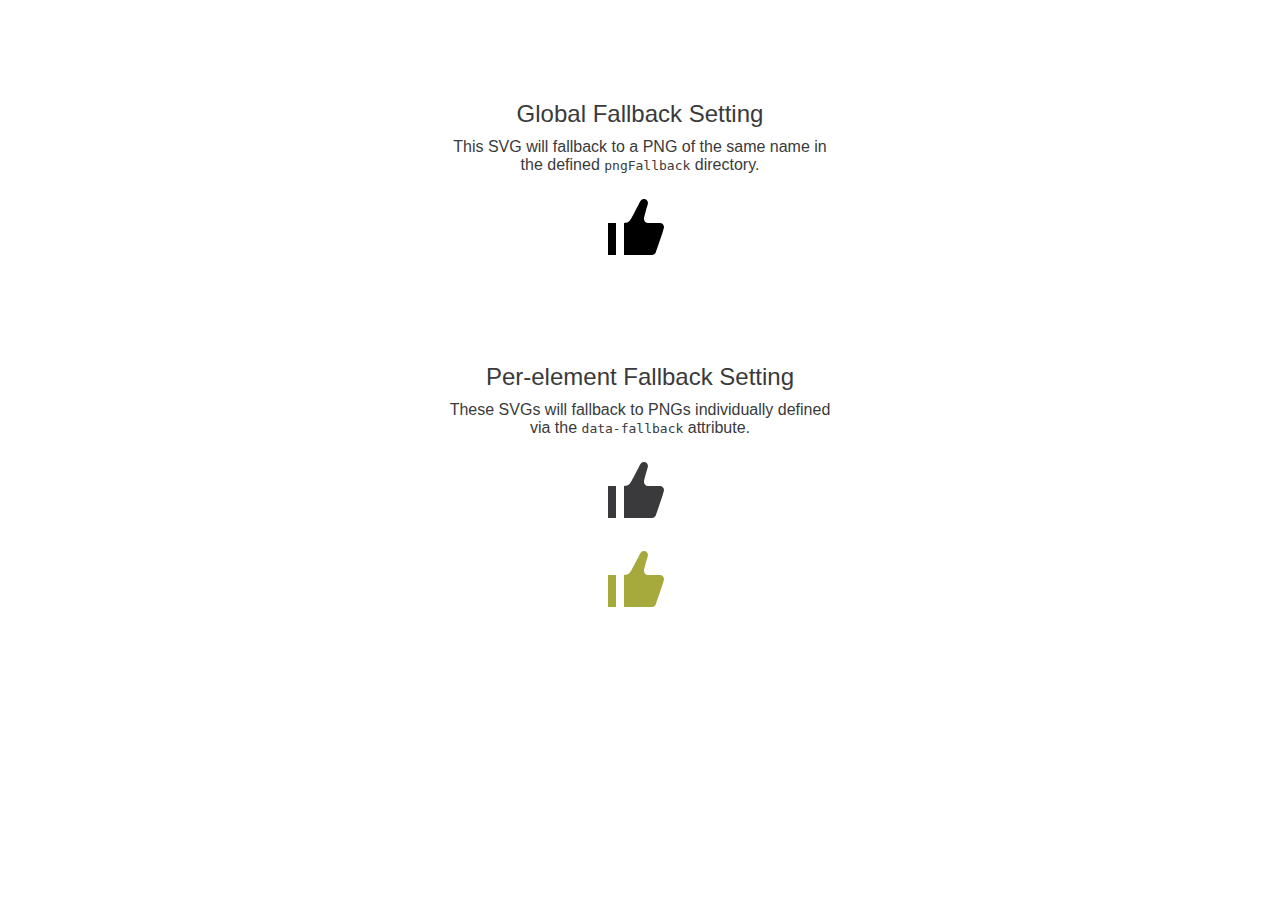
<file: source-files/svg-injector/examples/fallbacks/index.html>
<!DOCTYPE html>
<html lang="en">
  <head>
    <meta charset="utf-8">
    <meta name="viewport" content="width=device-width, initial-scale=1">
    <title>SVGInjector Example: Fallbacks</title>
    <style>
      body {text-align: center; font-family: "Helvetica Neue", Helvetica, Arial, sans-serif; color: #3A3A3C;}
      h2 {font-weight: normal; margin: 100px 0 10px;}
      p {width: 400px; margin: 0 auto;}

      .thumb-icon {
        width: 64px;
        height: 64px;
        display: block;
        margin: 25px auto;
      }
      .thumb-default {fill: #3A3A3C;}
      .thumb-green {fill: #A6A93C;}
    </style>
  </head>
  <body>

    <h2>Global Fallback Setting</h2>
    <p>This SVG will fallback to a PNG of the same name in the defined <code>pngFallback</code> directory.</p>
    <img class="thumb-icon inject-me" data-src="assets/svg/thumb-up.svg" title="Thumb Up" alt="thumb">

    <h2>Per-element Fallback Setting</h2>
    <p>These SVGs will fallback to PNGs individually defined via the <code>data-fallback</code> attribute.</p>
    <img class="thumb-icon thumb-default inject-me" data-src="assets/svg/thumb-up.svg" data-fallback="assets/png/thumb-up-default.png" title="Like it" alt="thumb">
    <img class="thumb-icon thumb-green inject-me" data-src="assets/svg/thumb-up.svg" data-fallback="assets/png/thumb-up-green.png" title="Liked!" alt="thumb">

    <script src="js/svg-injector.min.js"></script>
    <script>
      // Elements to inject
      var mySVGsToInject = document.querySelectorAll('img.inject-me');

      // Trigger the injection
      SVGInjector(mySVGsToInject, {
        pngFallback: 'assets/png'
      });
    </script>
  </body>
</html>
</file>
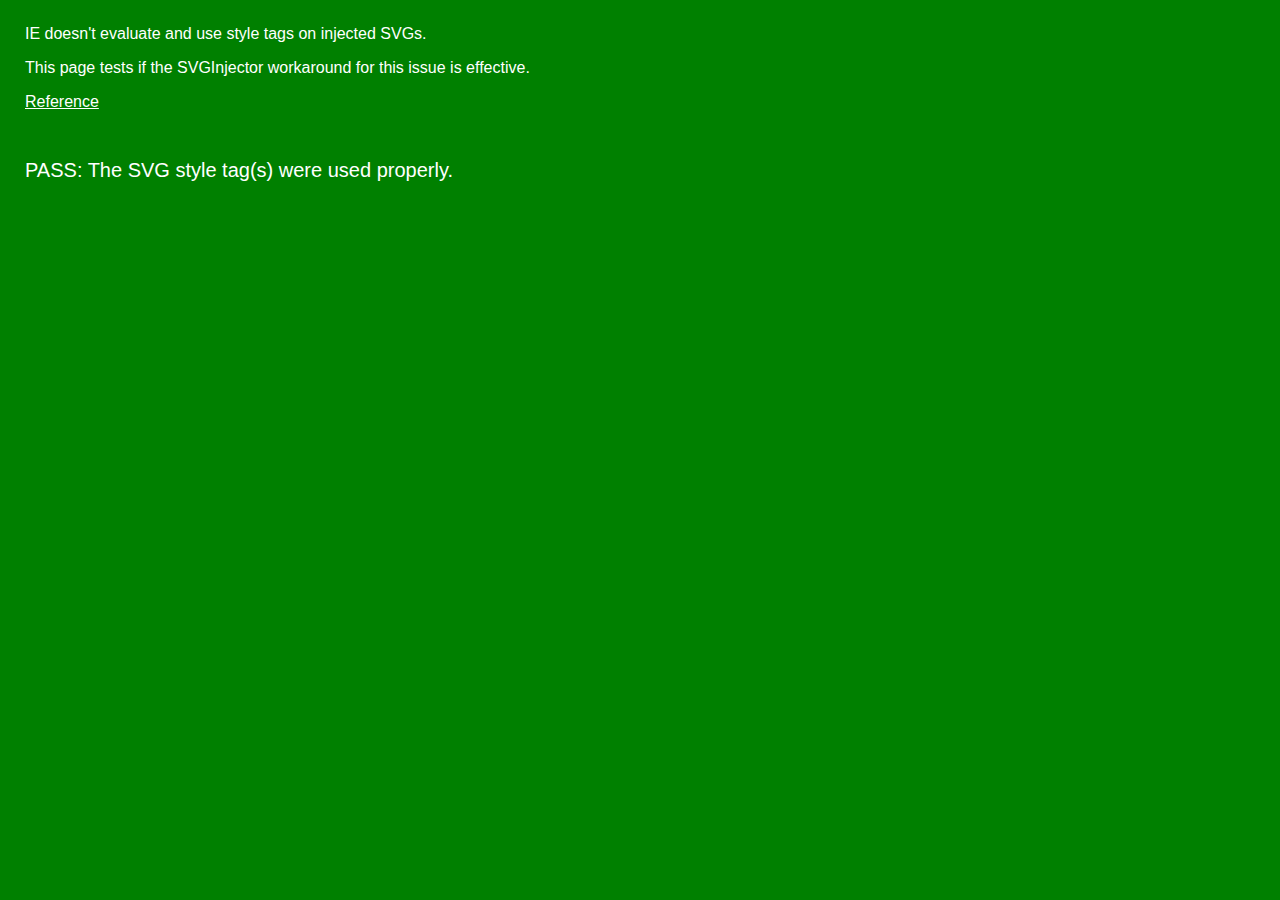
<file: source-files/svg-injector/tests/ie-style-tag-eval/index.html>
<!DOCTYPE html>
<html lang="en">
  <head>
    <meta charset="utf-8">
    <meta name="viewport" content="width=device-width, initial-scale=1">
    <title>SVGInjector Test: IE Style Tag Use</title>
    <style>
      body { background-color: red; color: white; font-family: sans-serif; margin: 25px;}
      a { color: white; }
      .pass { display: none; }
    </style>
  </head>
  <body>

    <p>IE doesn't evaluate and use style tags on injected SVGs.</p>
    <p>This page tests if the SVGInjector workaround for this issue is effective.</p>
    <p><a href="https://github.com/iconic/SVGInjector/issues/23">Reference</a></p>

    <img id="style-test-svg" src="style-tag-test.svg" class="inject-me">

    <script src="js/svg-injector.min.js"></script>
    <script>
      document.addEventListener('DOMContentLoaded', function (event) {
        SVGInjector(document.querySelectorAll('img.inject-me'), {
          each: function (svg) {
            // Callback after each SVG is injected
            if (svg) {
              console.log('[IE Style Tag Use] SVG injected: ' + svg.getAttribute('id'));
            }
          }
        }, function (totalSVGsInjected) {
          // Callback after all SVGs are injected
          console.log('IE Style Tag Use] We injected ' + totalSVGsInjected + ' SVG(s)!');
        });
      });
    </script>
  </body>
</html>
</file>
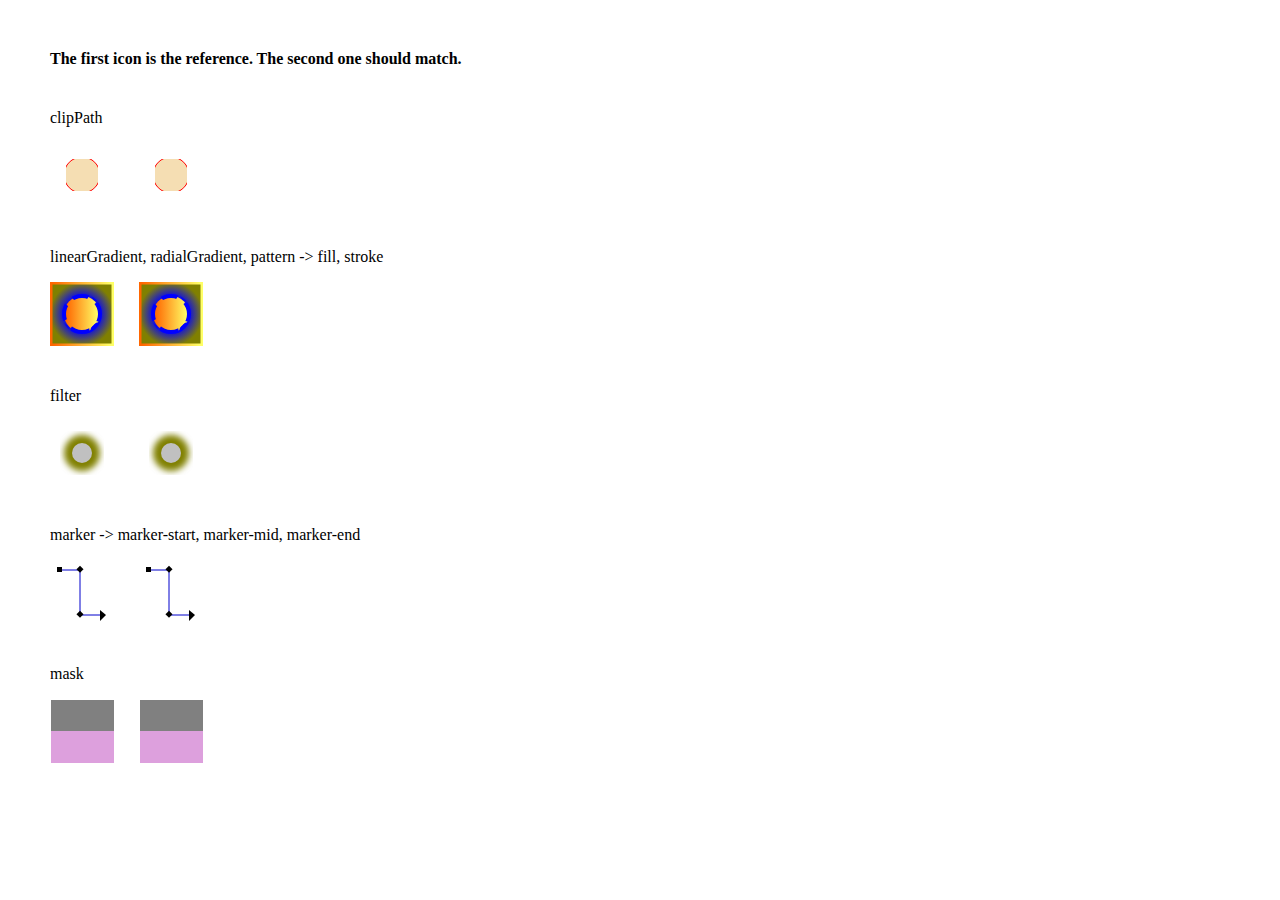
<file: source-files/svg-injector/tests/iri-attribute-defs/index.html>
<!DOCTYPE html>
<html lang="en">
  <head>
    <meta charset="utf-8">
    <meta name="viewport" content="width=device-width, initial-scale=1">
    <title>SVGInjector Test: IRI References</title>
    <style>
      body {
        margin: 50px;
      }

      .test-icon {
        width: 64px;
        height: 64px;
        display: block;
        float: left;
        margin-right: 25px;
      }

      .hidden {
        display: none;
      }

      section {
        clear: both;
        margin: 25px 0;
        overflow: auto;
      }
    </style>
  </head>
  <body>

    <h4>The first icon is the reference. The second one should match.</h4>

    <section>
      <p>clipPath</p>
      <img id="clip-path-ref" class="test-icon ref-icon" src="assets/svg/clip-path.svg">
      <img id="clip-path-one" class="inject-me test-icon hidden" data-src="assets/svg/clip-path.svg">
      <img id="clip-path-two" class="inject-me test-icon" data-src="assets/svg/clip-path.svg">
    </section>


<!-- Don't have a properly working IRI cursor example yet
    <section>
      <p>cursor (hover to test)</p>
      <img id="cursor-ref" class="test-icon ref-icon" src="assets/svg/cursor.svg">
      <img id="cursor-one" class="inject-me test-icon hidden" data-src="assets/svg/cursor.svg">
      <img id="cursor-two" class="inject-me test-icon" data-src="assets/svg/cursor.svg">
    </section>
-->

    <section>
      <p>linearGradient, radialGradient, pattern -> fill, stroke</p>
      <img id="fill-ref" class="test-icon ref-icon" src="assets/svg/fill.svg">
      <img id="fill-one" class="inject-me test-icon hidden" data-src="assets/svg/fill.svg">
      <img id="fill-two" class="inject-me test-icon" data-src="assets/svg/fill.svg">
    </section>

    <section>
      <p>filter</p>
      <img id="filter-ref" class="test-icon ref-icon" src="assets/svg/filter.svg">
      <img id="filter-one" class="inject-me test-icon hidden" data-src="assets/svg/filter.svg">
      <img id="filter-two" class="inject-me test-icon" data-src="assets/svg/filter.svg">
    </section>

    <section>
      <p>marker -> marker-start, marker-mid, marker-end</p>
      <img id="marker-ref" class="test-icon ref-icon" src="assets/svg/marker.svg">
      <img id="marker-one" class="inject-me test-icon hidden" data-src="assets/svg/marker.svg">
      <img id="marker-two" class="inject-me test-icon" data-src="assets/svg/marker.svg">
    </section>

    <section>
      <p>mask</p>
      <img id="mask-ref" class="test-icon ref-icon" src="assets/svg/mask.svg">
      <img id="mask-one" class="inject-me test-icon hidden" data-src="assets/svg/mask.svg">
      <img id="mask-two" class="inject-me test-icon" data-src="assets/svg/mask.svg">
    </section>


    <script src="../../dist/svg-injector.min.js"></script>
    <script>
      console.time('inject-performance');
      SVGInjector(document.querySelectorAll('img.inject-me'), {
        each: function (svg) {
          // Callback after each SVG is injected
          if (svg) {
            console.log('[IRI References] SVG injected: ' + svg.getAttribute('id'));
          }
        }
      }, function (totalSVGsInjected) {
        // Callback after all SVGs are injected
        console.log('[IRI References] We injected ' + totalSVGsInjected + ' SVG(s)!');
        console.timeEnd('inject-performance');
      });

    </script>
  </body>
</html>
</file>
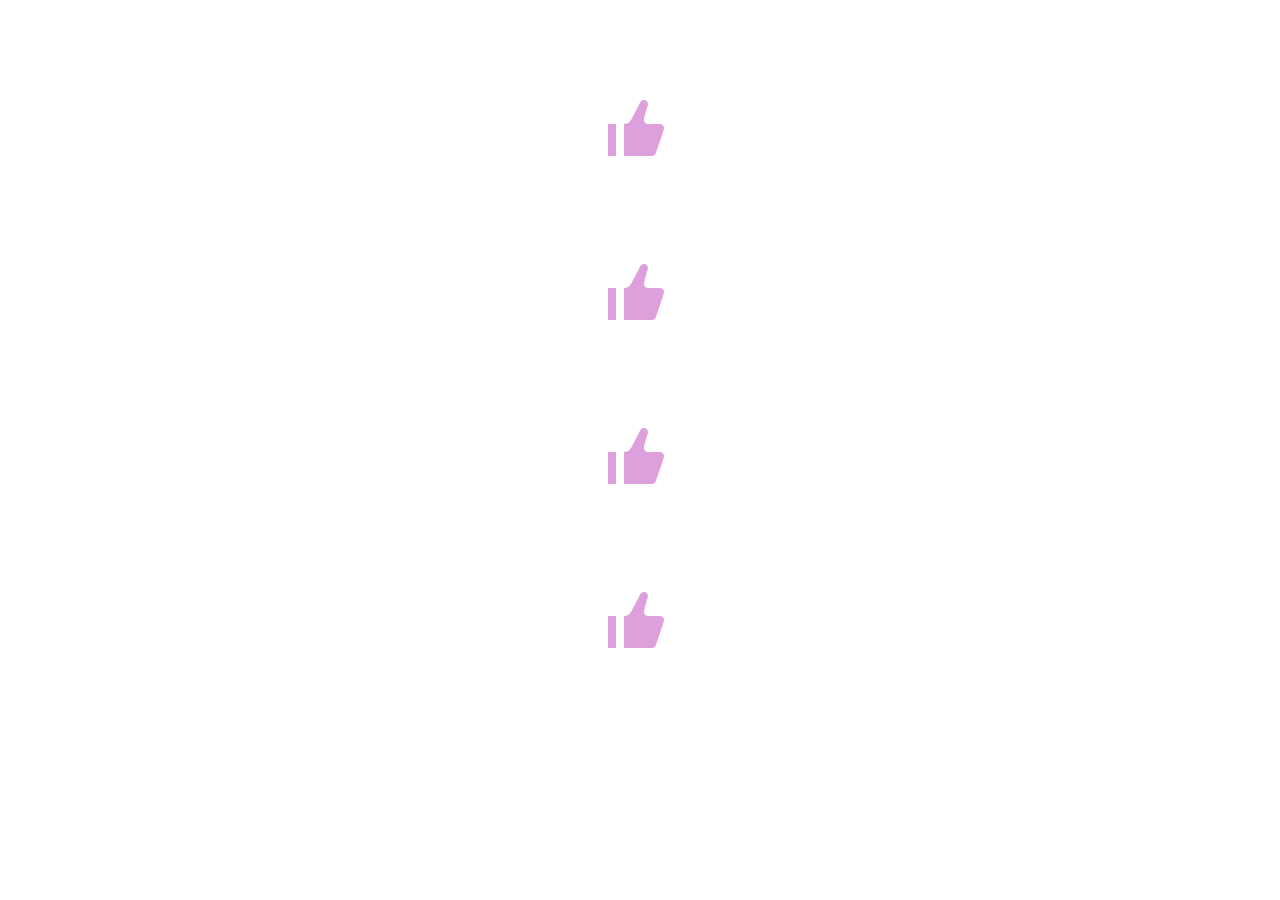
<file: source-files/svg-injector/tests/race-condition/index.html>
<!DOCTYPE html>
<html lang="en">
  <head>
    <meta charset="utf-8">
    <meta name="viewport" content="width=device-width, initial-scale=1">
    <title>SVGInjector Test: Race Condition</title>
    <style>
      .thumb-icon {
        width:64px;
        height:64px;
        display: block;
        margin: 100px auto;
      }
    </style>
  </head>
  <body>

    <!-- Stress Test -->
    <img id="thumb-up" class="inject-me thumb-icon" data-src="assets/svg/thumb-up.svg" title="I like it!" alt="thumb up">

    <!-- Sequential Test -->
    <img id="thumb-up-one" class="inject-me-once thumb-icon" data-src="assets/svg/thumb-up.svg" title="I like it!" alt="thumb up">
    <img id="thumb-up-two" class="inject-me-twice thumb-icon" data-src="assets/svg/thumb-up.svg" title="I like it!" alt="thumb up">
    <img id="thumb-up-three" class="inject-me-three-times thumb-icon" data-src="assets/svg/thumb-up.svg" title="I like it!" alt="thumb up">


    <script src="js/svg-injector.min.js"></script>
    <script>

      // Stress Test...

      // Call the same injection call lots of time to try and trigger a race condition
      var x = 0;
      while (x < 1000) {
        SVGInjector(document.querySelectorAll('img.inject-me'), {
          each: function (svg) {
            // Callback after each SVG is injected
            if (svg) {
              console.log('[Stress Test] SVG injected: ' + svg.getAttribute('id'));
              svg.setAttribute('style', 'fill:plum');
            }
          }
        }, function (totalSVGsInjected) {
          // Callback after all SVGs are injected
          console.log('[Stress Test] We injected ' + totalSVGsInjected + ' SVG(s)!');
        });
        x++;
      }

      // Sequential Test...

      // Trigger an injection.
      // Inject all the SVGs a first time... should make them Plum colored
      SVGInjector(document.querySelectorAll('img.inject-me-once, img.inject-me-twice, img.inject-me-three-times'), {
        each: function (svg) {
          // Callback after each SVG is injected
          if (svg) {
            console.log('[One] SVG injected: ' + svg.getAttribute('id'));
            svg.setAttribute('style', 'fill:plum');
          }
        }
      }, function (totalSVGsInjected) {
        // Callback after all SVGs are injected
        console.log('[One] We injected ' + totalSVGsInjected + ' SVG(s)!');
      });

      // Trigger another injection of the second and third SVG in attempt to cause a race condition
      // These should not trigger since ideally the previous injection already did it (or is doing it)
      SVGInjector(document.querySelectorAll('img.inject-me-twice, img.inject-me-three-times'), {
        each: function (svg) {
          // Callback after each SVG is injected
          if (svg) {
            console.log('[Two] SVG injected: ' + svg.getAttribute('id'));
            svg.setAttribute('style', 'fill:wheat');
          }
        }
      }, function (totalSVGsInjected) {
        // Callback after all SVGs are injected
        console.log('[Two] We injected ' + totalSVGsInjected + ' SVG(s)!');
      });

      // Trigger yet another injection of the third SVG in attempt to cause a race condition.
      // ...this too should be skipped
      SVGInjector(document.querySelectorAll('img.inject-me-three-times'), {
        each: function (svg) {
          // Callback after each SVG is injected
          if (svg) {
            console.log('[Three] SVG injected: ' + svg.getAttribute('id'));
            svg.setAttribute('style', 'fill:maroon');
          }
        }
      }, function (totalSVGsInjected) {
        // Callback after all SVGs are injected
        console.log('[Three] We injected ' + totalSVGsInjected + ' SVG(s)!');
      });

    </script>
  </body>
</html>
</file>
